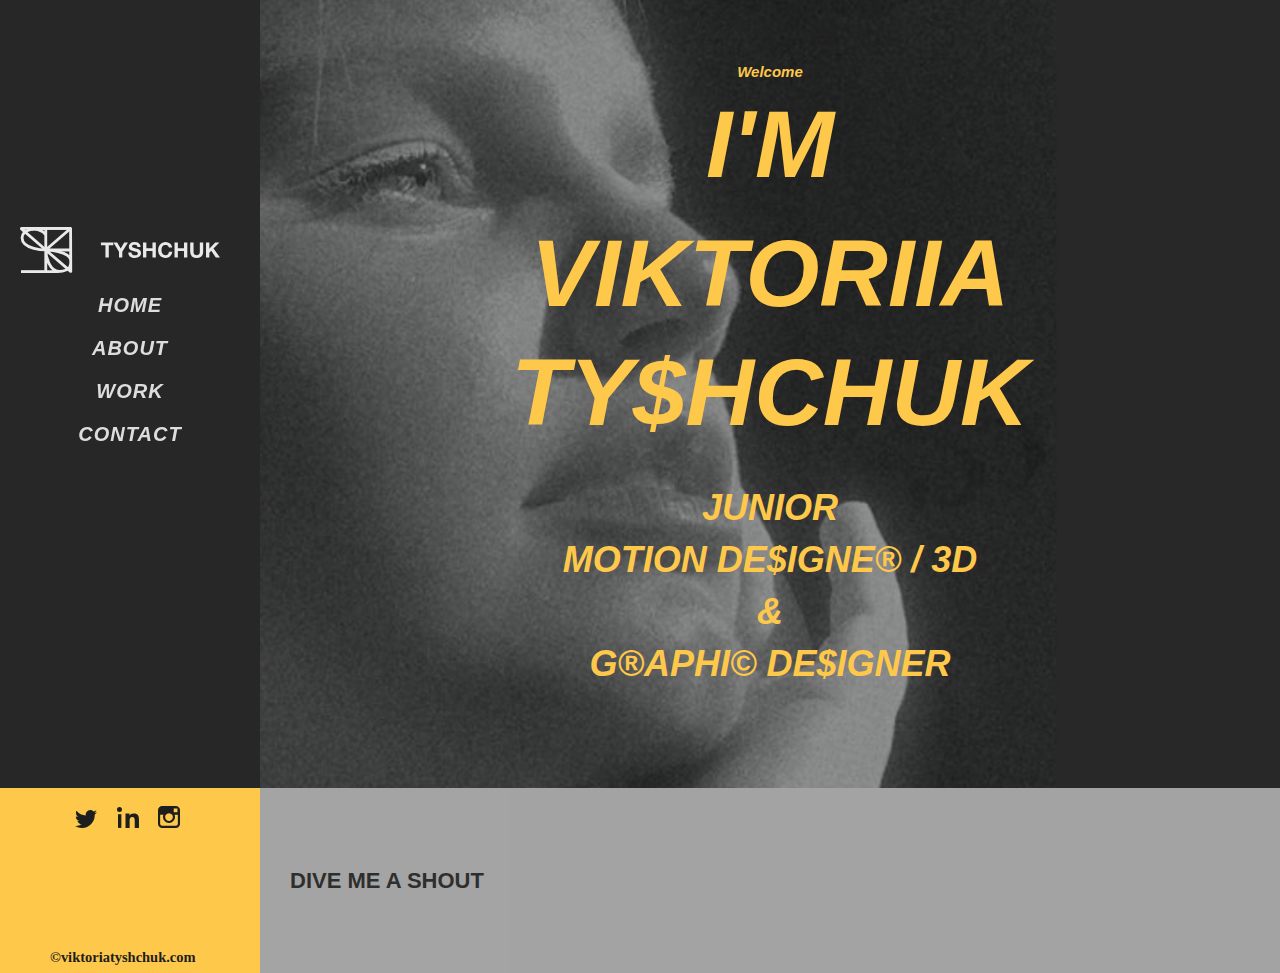
<file: index.html>
<!DOCTYPE html>
<html lang="en">
<head>
    <meta charset="UTF-8">
    <link rel="stylesheet" href="css/master.css">
    <meta name="viewport" content="width=device-width, initial-scale=1.0">
    <title>TYSHCHUK Portfolio</title>
</head>
<body>
    <div id="container">
        <header class="mainHead sidebar">
            <div id="logo">
                <a href="index.html">
                <img class="logo2" src="images/main_logo.svg"  alt="TYSHCHUK">
            </a>
            </div>
           
        </header>
        
        <div class="burgerMenu">
            <nav class="navbar">
                <div class="hamburger-menu">
                    <div class="line line-1"></div>
                    <div class="line line-2"></div>
                    <div class="line line-3"></div>
                </div>
                <ul class="nav-list">
                    <li class="nav-item">
                        <a href="index.html" class="nav-link">HOME</a>
                        <a href="about.html" class="nav-link">ABOUT</a>
                        <a href="work.html" class="nav-link">WORK</a>
                        <a href="contact.html" class="nav-link">CONTACT</a>
                    </li>
                </ul>
            </nav>
            
        </div>
       
     
    </div>

    <main class="content">
        <section class="banner">
            <h2 class="tagline">Welcome</h2>
            <h2 class="i title2">I'M</h2>
            <p class="name title">VIKTORIIA</p>
            <p class="last_name title3">TY$HCHUK</p>
            <p class="junior title4">JUNIOR</p>
            <p class="md title5">MOTION DE$IGNE® / 3D</p>
            <p class="and title6">&</p>
            <p class="gd title7">G®APHI© DE$IGNER</p>
        </section>

            <section class="shoutme">
                <p><a href="contact.html">DIVE ME A SHOUT</a></p>
            </section>

            <div class="yellowbar sidebar">
                <ul class="social-menu">
                    <li class="list">
                        <a href="https://twitter.com/?lang=uk">
                            <img src="images/twitter.svg" alt="">
                        </a></li>
                    <li class="list"> <a href="https://www.linkedin.com/in/viktoriia-tyshchuk-5082231b7/">
                        <img src="images/in.svg" alt="">
                    </a></li></li>
                    <li class="list"> <a href="https://www.instagram.com/vika_tyschuk/">
                        <img src="images/insta.svg" alt="">
                    </a></li></li>
                    
                    
                </ul>
                <img class="copyright" src="images/copyright.svg" alt="copyright">
            </div>
        
        
           
    </main>
   
    

   
   <script type="module" src="js/main.js"></script> 
   <script type="module" src="js/TheBurgerMenu.js"></script> 
</body>
</html>
</file>
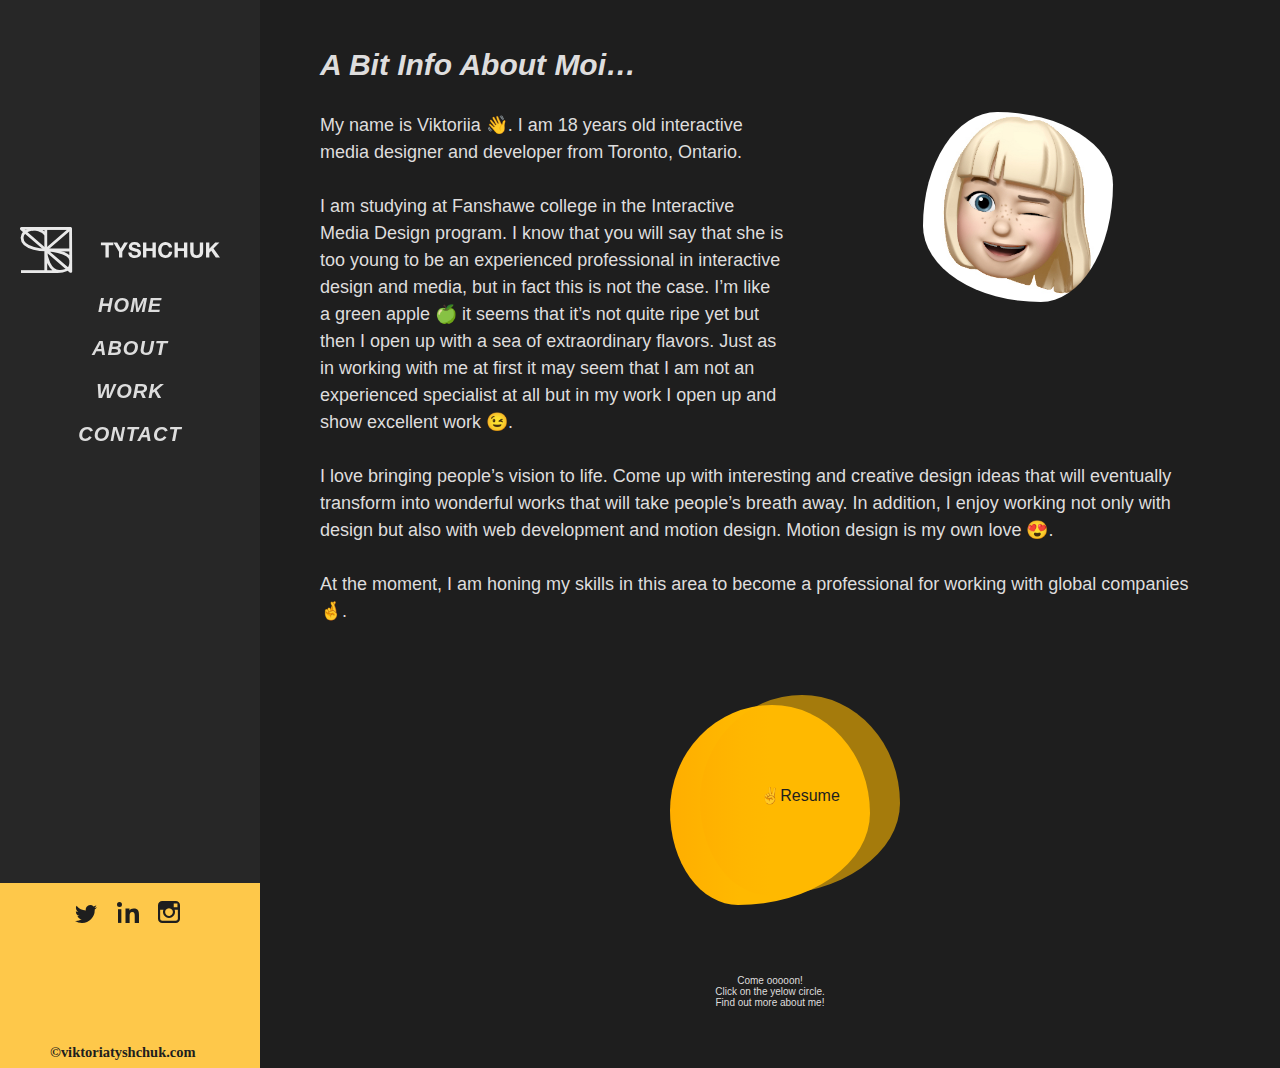
<file: about.html>
<DOCTYPE html>
<html lang="en">
<head>
    <meta charset="UTF-8">
    <link rel="stylesheet" href="css/master.css">
    <meta name="viewport" content="width=device-width, initial-scale=1.0">
    <title>TYSHCHUK Portfolio</title>
</head>
<body>
    <div id="container">
        <header class="mainHead sidebar">
            <div id="logo">
                <a href="index.html">
                <img class="logo2" src="images/main_logo.svg"  alt="TYSHCHUK">
            </a>
            </div>
           
        </header>
        
        <div class="burgerMenu">
            <nav class="navbar">
                <div class="hamburger-menu">
                    <div class="line line-1"></div>
                    <div class="line line-2"></div>
                    <div class="line line-3"></div>
                </div>
                <ul class="nav-list">
                    <li class="nav-item">
                        <a href="index.html" class="nav-link">HOME</a>
                        <a href="about.html" class="nav-link">ABOUT</a>
                        <a href="work.html" class="nav-link">WORK</a>
                        <a href="contact.html" class="nav-link">CONTACT</a>
                    </li>
                </ul>
            </nav>
            
        </div>
       
     
    </div>

    <main class="aboutContent">
        <div class="about-container">
         <h2 class="aboutMe">A Bit Info About Moi… </h2>
           <div class="aboutData">
               <div class="data-moi">
              <p class="text">
                My name is Viktoriia <span>&#128075;</span>. I am 18 years old interactive
                media designer and developer from Toronto, Ontario.
                <br><br>
            
                   I am studying at Fanshawe college in the Interactive
                Media Design program. I know that you will say that
                she is too young to be an experienced professional
                in interactive design and media, but in fact this is 
                not the case. I’m like a green apple <span>&#127823;</span>  it seems that it’s
                not quite ripe yet but then I open up with a sea of 
                extraordinary flavors. Just as in working with me at 
                first it may seem that I am not an experienced 
                specialist at all but in my work I open up and show 
                excellent work <span>&#128521;</span>. <br><br>
                
            </div>
            <div class="my-image">
            </div>

            </div>
            <div class="data-bottom">
                I love bringing people’s vision to life. Come up with interesting and creative design
              ideas that will eventually transform into wonderful works that will take people’s breath
              away. In addition, I enjoy working not only with design but also with web development
              and motion design. Motion design is my own love <span>&#128525;</span>.<br><br>
              At the moment, I am honing my skills in this area to become a professional for working with
              global companies <span>&#129310;</span>.</p>
             </div>
         </div>
          
          <div class="ball">
              <div class="shape-1">
                  <a href="resume/Viktoriia Tyshchuk Resume.pdf">
                <span class="text-span"><span>&#9996;</span>Resume</span></a>
                </div>
            <div class="shape"></div>
            </div>
         </div>
         <div class="wonder">
            <p>Come ooooon!</p>
            <p>Click on the yelow circle.</p>
            <p>Find out more about me!</p>
        </div>
       
   
       <div class="yellowbar sidebar">
        <ul class="social-menu">
            <li class="list">
                <a href="https://twitter.com/?lang=uk">
                    <img src="images/twitter.svg" alt="">
                </a></li>
            <li class="list"> <a href="https://www.linkedin.com/in/viktoriia-tyshchuk-5082231b7/">
                <img src="images/in.svg" alt="">
            </a></li></li>
            <li class="list"> <a href="https://www.instagram.com/vika_tyschuk/">
                <img src="images/insta.svg" alt="">
            </a></li></li>
            
        </ul>
        <img class="copyright" src="images/copyright.svg" alt="copyright">
    </div>
             
    </main>
   

   
   <script type="module" src="js/main.js"></script> 
   <script type="module" src="js/TheBurgerMenu.js"></script> 
  
  
  
</body>
</html>
</file>
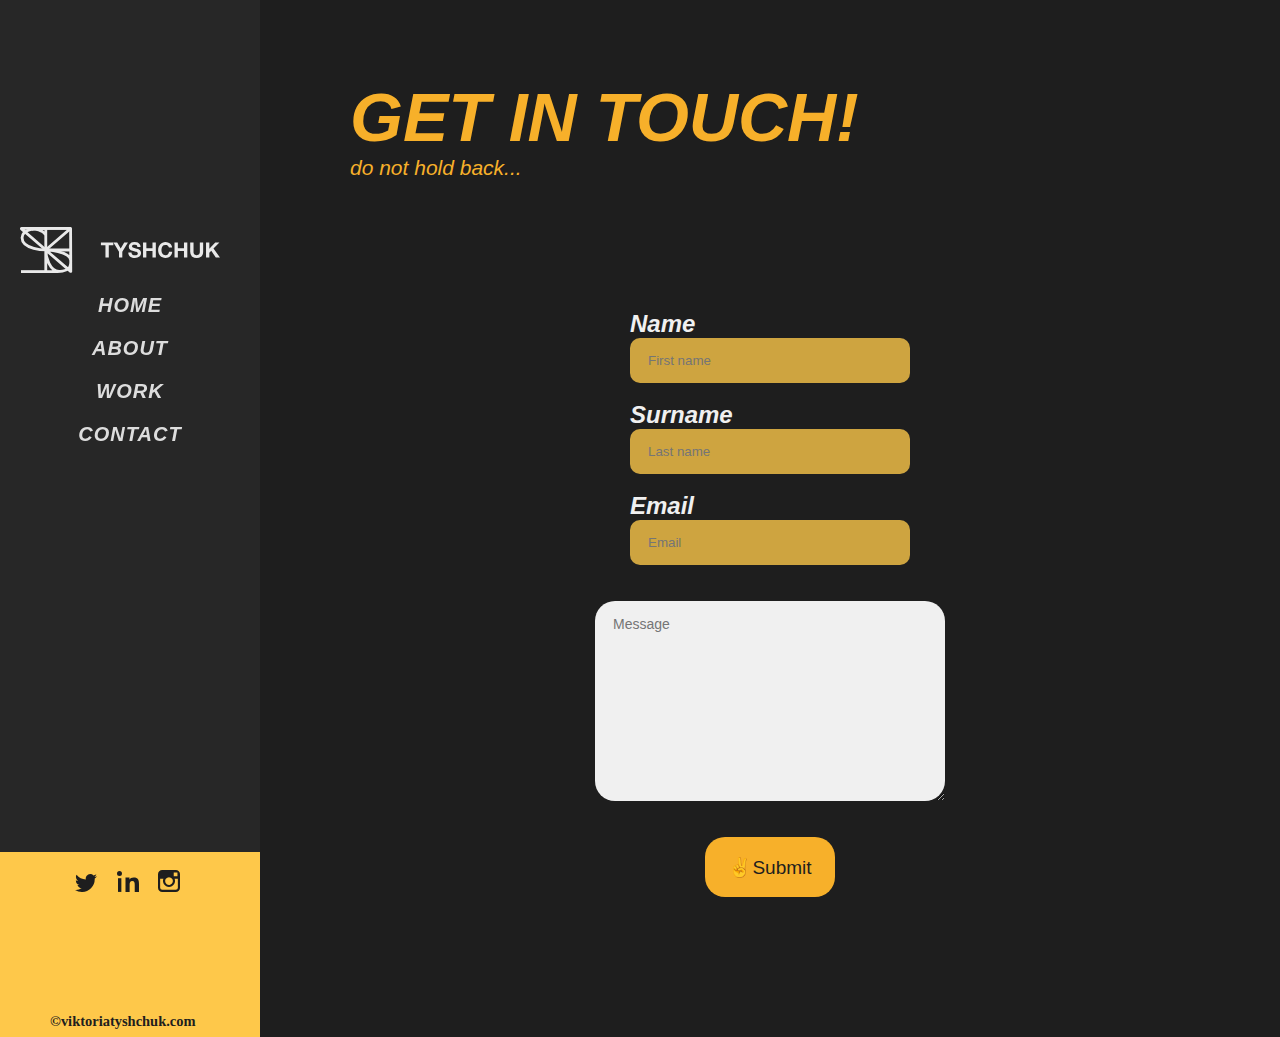
<file: contact.html>
<!DOCTYPE html>
<html lang="en">
<head>
    <meta charset="UTF-8">
    <link rel="stylesheet" href="css/master.css">
    <meta name="viewport" content="width=device-width, initial-scale=1.0">
    <title>TYSHCHUK Portfolio</title>
</head>
<body>
    <div id="container">
        <header class="mainHead sidebar">
            <div id="logo">
                <a href="index.html">
                <img class="logo2" src="images/main_logo.svg"  alt="TYSHCHUK">
            </a>
            </div>
           
        </header>
        
        <div class="burgerMenu">
            <nav class="navbar">
                <div class="hamburger-menu">
                    <div class="line line-1"></div>
                    <div class="line line-2"></div>
                    <div class="line line-3"></div>
                </div>
                <ul class="nav-list">
                    <li class="nav-item">
                        <a href="index.html" class="nav-link">HOME</a>
                        <a href="about.html" class="nav-link">ABOUT</a>
                        <a href="work.html" class="nav-link">WORK</a>
                        <a href="contact.html" class="nav-link">CONTACT</a>
                    </li>
                </ul>
            </nav>
            
        </div>
       
     
    </div>

    <main class="contactContent">
        <div class="contact-header">
        <h2 class="contact-me">GET IN TOUCH!</h1>
        <p class="not">do not hold back...</p>
    </div>
        
       
        <div class="contact-form">
        <form action="./includes/send.php" method="POST" id="mail-form">
            <div class="atribut">
            <label for="firstname">Name</label>
            <input class="yellow" type="text" id="firstname" name="firstname" placeholder="First name"  required>
            </div><br>
            <div class="atribut">
            <label for="lastname">Surname</label>
            <input class="yellow" type="text" id="lastname" name="lastname" placeholder="Last name"  required>
            </div><br>
            <div class="atribut">
            <label for="email">Email</label>
            <input class="yellow" type="email" id="email" name="email" placeholder="Email" required>
            </div><br><br>
            <label for="message"></label>
            <textarea class="textArea" name="message" id="message" cols="30" rows="10" placeholder="Message"></textarea></br></br>

            <div class="submit-wrapper">
                <button class="submit-btn"><span>&#9996;</span>Submit</button>
                <i class="fas fa-paper-plane"></i>
            </div>

        </form>
        </div>
           

           
       
        <div class="yellowbar sidebar">
            <ul class="social-menu">
                <li class="list">
                    <a href="https://twitter.com/?lang=uk">
                        <img src="images/twitter.svg" alt="">
                    </a></li>
                <li class="list"> <a href="https://www.linkedin.com/in/viktoriia-tyshchuk-5082231b7/">
                    <img src="images/in.svg" alt="">
                </a></li></li>
                <li class="list"> <a href="https://www.instagram.com/vika_tyschuk/">
                    <img src="images/insta.svg" alt="">
                </a></li></li>
                
                
            </ul>
            <img class="copyright" src="images/copyright.svg" alt="copyright">
        </div>
             
    </main>

   
   <script type="module" src="js/main.js"></script> 
   <script type="module" src="js/TheBurgerMenu.js"></script> 
   <script type="module" src="js/form.js"></script> 


</body>
</html>
</file>
<file: css/master.css>
@media screen and (min-width: 48em){#container{display:flex;display:grid;grid-template-columns:2fr 1fr}#container .sidebar{float:left;width:250px}.content{margin:-80px 0px 0px 260px}.content .banner{background-image:url(../images/bckgrnd-home.png);height:790px;background-repeat:no-repeat}.content .banner .i{font-size:80px}.content .banner .name{font-size:80px}.content .banner .last_name{font-size:80px}.content .banner .junior{font-size:26px}.content .banner .md{font-size:26px}.content .banner .and{font-size:26px}.content .banner .gd{font-size:26px}.content .shoutme{height:185px;width:100%;text-align:left;padding-left:30px;padding-top:20px;transition:width 1s cubic-bezier(0, 0, 1, 1) 80ms}.content .shoutme:hover{width:50%}.content .yellowbar{width:260px;height:185px;background-color:#fec84a;margin-top:-185px;margin-left:-260px;display:flex;align-items:center;justify-content:space-between;flex-direction:column}.content .yellowbar .copyright{width:160px;padding-bottom:8px}.content .yellowbar .social-menu{padding-top:8px}.content .yellowbar .social-menu .list{list-style:none;display:inline;text-decoration:none;padding-right:10px}.content .yellowbar .social-menu .list a{text-decoration:none}.content .yellowbar .social-menu .list a img{width:27px;padding-top:10px}#logo{margin-top:210px}.burgerMenu{display:flex;flex-direction:column;justify-content:center}.burgerMenu .navbar{left:0%;background-color:rgba(30,30,30,0);margin-top:120px;margin-left:-90px}.burgerMenu .nav-list{display:inline;list-style-type:none}.burgerMenu .nav-list .nav-item{text-align:center;list-style:none}.burgerMenu .nav-list .nav-item .nav-link{display:block;padding:10px 0;text-align:center;padding-top:10px;text-decoration:none;font-weight:bolder;font-style:italic;font-family:Helvetica,sans-serif}.hamburger-menu .line{display:none}.aboutContent{margin:-80px 0px 0px 260px}.aboutContent .aboutData{display:grid;grid-template-columns:1fr 1fr}.aboutContent .yellowbar{width:260px;height:185px;background-color:#fec84a;margin-top:-185px;margin-left:-260px;display:flex;align-items:center;justify-content:space-between;flex-direction:column}.aboutContent .yellowbar .copyright{width:160px;padding-bottom:8px}.aboutContent .yellowbar .social-menu{padding-top:8px}.aboutContent .yellowbar .social-menu .list{list-style:none;display:inline;text-decoration:none;padding-right:10px}.aboutContent .yellowbar .social-menu .list a{text-decoration:none}.aboutContent .yellowbar .social-menu .list a img{width:27px;padding-top:10px}.contactContent{margin:-80px 0px 0px 260px}.contactContent .yellowbar{width:260px;height:185px;background-color:#fec84a;margin-top:-185px;margin-left:-260px;display:flex;align-items:center;justify-content:space-between;flex-direction:column}.contactContent .yellowbar .copyright{width:160px;padding-bottom:8px}.contactContent .yellowbar .social-menu{padding-top:8px}.contactContent .yellowbar .social-menu .list{list-style:none;display:inline;text-decoration:none;padding-right:10px}.contactContent .yellowbar .social-menu .list a{text-decoration:none}.contactContent .yellowbar .social-menu .list a img{width:27px;padding-top:10px}#app{margin:-80px 0px 0px 260px}#app .yellowbar{width:260px;height:185px;background-color:#fec84a;margin-top:-185px;margin-left:-260px;display:flex;align-items:center;justify-content:space-between;flex-direction:column}#app .yellowbar .copyright{width:160px;padding-bottom:8px}#app .yellowbar .social-menu{padding-top:8px}#app .yellowbar .social-menu .list{list-style:none;display:inline;text-decoration:none;padding-right:10px}#app .yellowbar .social-menu .list a{text-decoration:none}#app .yellowbar .social-menu .list a img{width:27px;padding-top:10px}}@media screen and (min-width: 64em){.ball{margin-top:30px;margin-bottom:40px}.content{margin:-80px 0px 0px 260px}.content .banner .i{font-size:90px}.content .banner .name{font-size:90px}.content .banner .last_name{font-size:90px}.content .banner .junior{font-size:33px}.content .banner .md{font-size:33px}.content .banner .and{font-size:33px}.content .banner .gd{font-size:33px}.content .shoutme{height:185px;width:100%;text-align:left;padding-left:30px;padding-top:20px;transition:width 1s cubic-bezier(0, 0, 1, 1) 80ms}.content .shoutme:hover{width:45%}.content .contact-header .contact-me{font-size:88px}.content .contact-header .not{font-size:31px}.aboutContent{margin:-80px 0px 0px 260px}.aboutContent .aboutData{display:grid;grid-template-columns:1fr 1fr}.aboutContent .aboutData .my-image{width:300px;height:300px}.aboutContent .yellowbar{width:260px;height:185px;background-color:#fec84a;margin-top:-155px;margin-left:-260px;display:flex;align-items:center;justify-content:space-between;flex-direction:column}.aboutContent .yellowbar .copyright{width:160px;padding-bottom:8px}.aboutContent .yellowbar .social-menu{padding-top:8px}.aboutContent .yellowbar .social-menu .list{list-style:none;display:inline;text-decoration:none;padding-right:10px}.aboutContent .yellowbar .social-menu .list a{text-decoration:none}.aboutContent .yellowbar .social-menu .list a img{width:27px;padding-top:10px}#app{display:grid;grid-template-columns:1fr 1fr}.button-wrapper{display:flex;justify-content:space-evenly}}@media screen and (min-width: 80em){.content{margin:-80px 0px 0px 260px}.content .banner .i{font-size:95px}.content .banner .name{font-size:95px}.content .banner .last_name{font-size:95px}.content .banner .junior{font-size:36px}.content .banner .md{font-size:36px}.content .banner .and{font-size:36px}.content .banner .gd{font-size:36px}.content .shoutme{height:185px;width:100%;text-align:left;padding-left:30px;padding-top:20px;transition:width 1s cubic-bezier(0, 0, 1, 1) 80ms}.content .shoutme:hover{width:30%}.yellowbar{width:260px;height:185px;background-color:#fec84a;margin-top:-125px;margin-left:-260px;display:flex;align-items:center;justify-content:space-between;flex-direction:column}.yellowbar .copyright{width:160px;padding-bottom:8px}.yellowbar .social-menu{padding-top:8px}.yellowbar .social-menu .list{list-style:none;display:inline;text-decoration:none;padding-right:10px}.yellowbar .social-menu .list a{text-decoration:none}.yellowbar .social-menu .list a img{width:27px;padding-top:10px}.about-container .data-bottom{font-size:18px}.about-container .aboutData{font-size:18px}.about-container .aboutMe{font-size:33px}.ball{margin-top:40px;margin-bottom:30px}.my-image{width:220px;height:220px}}hamburger-menu{width:35px;height:30px;position:fixed;top:22px;right:50px;cursor:pointer;display:flex;flex-direction:column;justify-content:space-around}hamburger-menu .line{width:30px;height:3px;background-color:#fff;transition:all .8s}.navbar{width:500px;height:500px;background-color:rgba(30,30,30,.9);position:fixed;top:0;right:-800px;display:flex;flex-direction:column;justify-content:center;border-radius:9% 10% 20% 60%}.navbar .nav-list{text-align:right}.navbar .nav-list .nav-item{list-style:none;margin:38px}.navbar .nav-list .nav-item .nav-link{text-decoration:none;font-size:20px;color:#ddd;letter-spacing:1px;position:relative;overflow:hidden;transition:all .2s;padding-right:60px}.navbar .nav-list .nav-item .nav-link:hover{color:#fec84a}.change{right:0}.change.line-3{transform:rotateZ(405deg) translate(-8px, -6px)}.change.line-1{transform:rotateZ(-405deg) translate(-8px, 6px)}.change.line-2{opacity:0}*{margin:0;border:0;padding:0;box-sizing:border-box}body{background-color:#272727;font-family:"Helvetica Neue",sans-serif;height:100%}.hidden{display:none}.mainHead{height:78px;display:flex;flex-direction:row;justify-content:space-between}.mainHead #logo{margin-left:20px;padding-top:13px;width:55px;height:66px;opacity:.9;position:fixed}.mainHead #logo .logo2{width:200px;cursor:pointer;margin-top:4px;transition:all .8s;position:relative}.content{display:flex;flex-direction:column;justify-content:center}.banner{background-image:url(../images/bckgrnd.png);height:790px;background-repeat:no-repeat}.banner .tagline{margin-top:30px;text-align:center;font-size:15px;color:#fec84a;font-style:oblique;padding-top:35px}.banner .i{text-align:center;color:#fec84a;font-weight:bold;font-style:oblique;font-size:70px;padding:10px;margin-top:40px}.banner .name{text-align:center;color:#fec84a;font-weight:bold;font-style:oblique;font-size:70px;padding:10px}.banner .last_name{text-align:center;color:#fec84a;font-weight:bold;font-style:oblique;font-size:70px}.banner .title{white-space:nowrap;margin:0 auto;overflow:hidden;animation:animated-text 2s steps(30, end) .3s none}@keyframes animated-text{from{width:0}}.banner .title2{margin:0 auto;overflow:hidden;white-space:nowrap;animation:animated-text 2s steps(30, end) none}@keyframes animated-text{from{width:0}to{width:600px}}.banner .title3{margin:0 auto;overflow:hidden;white-space:nowrap;animation:animated-text 2s steps(30, end) 1s none}@keyframes animated-text{from{width:0}to{width:600px}}.banner .title4{margin:0 auto;overflow:hidden;white-space:nowrap;animation:animated-text 2s steps(30, end) 2.6s 1 normal none}@keyframes animated-text{from{width:0}to{width:600px}}.banner .title5{margin:0 auto;overflow:hidden;white-space:nowrap;animation:animated-text 2s steps(30, end) 2.9s 1 normal none}@keyframes animated-text{from{width:0}to{width:600px}}.banner .title6{margin:0 auto;overflow:hidden;white-space:nowrap;animation:animated-text 2s steps(30, end) 3.4s 1 normal none}@keyframes animated-text{from{width:0}to{width:600px}}.banner .title7{margin:0 auto;overflow:hidden;white-space:nowrap;animation:animated-text 2s steps(30, end) 3.5s 1 normal none}@keyframes animated-text{from{width:0}to{width:600px}}.banner .junior{text-align:center;color:#fec84a;font-weight:bold;font-style:oblique;font-size:24px;margin-top:40px}.banner .md{text-align:center;color:#fec84a;font-weight:bold;font-style:oblique;font-size:24px;margin-top:10px}.banner .and{text-align:center;color:#fec84a;font-weight:bold;font-style:oblique;font-size:24px;margin-top:10px}.banner .gd{text-align:center;color:#fec84a;font-weight:bold;font-style:oblique;font-size:24px;margin-top:10px}.shoutme{background-color:#f7f7f7;opacity:.6;height:150px;text-align:center}.shoutme p{font-size:22px;text-decoration:none;font-weight:bold;opacity:.9;padding-top:60px}.shoutme p a{text-decoration:none;color:#1e1e1e}.yellowbar{height:110px;background-color:#fec84a;text-align:center}.yellowbar .social-menu{text-align:center;padding-top:20px}.yellowbar .social-menu .list{list-style:none;display:inline;text-decoration:none;padding-right:10px}.yellowbar .social-menu .list a{text-decoration:none}.yellowbar .social-menu img{width:27px;padding-top:5px;padding-left:5px}.yellowbar .copyright{width:170px;padding-top:12px}.aboutContent{background-color:#1e1e1e;display:flex;flex-direction:column;justify-content:center}.aboutContent .wonder{font-size:10px;color:#dedddd;text-align:center;margin-bottom:30px;margin-top:40px}.aboutContent .about-container .data-bottom{color:#dedddd;padding-left:60px;padding-right:60px;padding-bottom:20px;line-height:1.5}.aboutContent .about-container .aboutMe{text-align:left;color:#dedddd;font-family:"Helvetica Neue",sans-serif;font-style:oblique;font-weight:bold;font-size:30px;margin-top:50px;margin-bottom:30px;padding-left:60px}.aboutContent .about-container .aboutData{display:flex;display:grid;grid-template-columns:1fr 1fr;color:#dedddd;line-height:1.5;padding-left:60px;padding-right:30px}.aboutContent .about-container .my-image{margin:0 auto;text-emphasis:center;align-items:center;display:flex;justify-content:center;margin-bottom:30px;background-image:url(../images/moi1.jpg);background-repeat:no-repeat;background-size:cover;background-position:center center;width:190px;height:190px;left:30px;top:5px;border-radius:39% 61% 38% 62%/60% 38% 62% 40%}.ball .shape{width:200px;height:200px;margin:0 auto;align-items:center;display:flex;justify-content:center;background:linear-gradient(90deg, #ffae00 0%, #ffb900 35%, #ffb900 100%);text-align:center;background-position:center center;border-radius:51% 49% 66% 34%/53% 54% 46% 47%;animation:box-animation 5s ease-in-out infinite;margin-top:-180px}@keyframes box-animation{0%{border-radius:39% 61% 66% 34%/47% 55% 45% 53%}50%{border-radius:66% 34% 66% 34%/47% 55% 45% 53%}100%{border-radius:39% 61% 66% 34%/47% 55% 45% 53%}}.ball .shape-1{margin:0 auto;text-emphasis:center;position:relative;align-items:center;display:flex;justify-content:center;background:linear-gradient(90deg, rgba(255, 174, 0, 0.6) 0%, rgba(255, 185, 0, 0.6) 35%, rgba(255, 185, 0, 0.6) 100%);background-repeat:no-repeat;background-size:cover;background-position:center center;width:200px;height:200px;left:30px;top:10px;border-radius:51% 49% 66% 34%/53% 54% 46% 47%;animation:box-animation1 5s ease-in-out infinite}.ball .shape-1 a{text-decoration:none;color:#1e1e1e}@keyframes box-animation1{0%{border-radius:56% 44% 55% 45%/39% 57% 43% 61%}50%{border-radius:64% 36% 53% 47%/37% 46% 54% 63%}100%{border-radius:56% 44% 55% 45%/39% 57% 43% 61%}}.contactContent{background-color:#1e1e1e;display:flex;flex-direction:column;justify-content:center}.contactContent .contact-header{display:flex;flex-direction:column;justify-content:center;text-align:left;padding-left:90px;margin-top:80px}.contactContent .contact-header .contact-me{font-size:68px;color:#f7b02a;font-weight:550;font-style:italic}.contactContent .contact-header .not{font-size:21px;color:#f7b02a;font-style:italic;font-weight:500}.contactContent .contact-form{display:flex;flex-direction:column;justify-content:center;margin-top:130px;margin-bottom:130px}.contactContent .contact-form #mail-form{display:flex;flex-direction:column;justify-content:center;align-items:center}.contactContent .contact-form #mail-form label{color:#f0f0f0;font-weight:560;display:block;width:150px;font-style:italic;font-size:24px}.contactContent .contact-form #mail-form .yellow{background-color:rgba(250,197,72,.8);border-radius:10px;width:400px;padding:4px 18px 4px 18px;color:#1e1e1e;width:280px;height:45px}.contactContent .contact-form #mail-form .textArea{width:350px;height:200px;background-color:#f0f0f0;border-radius:20px;font-family:"Helvetica Neue",sans-serif;font-size:14px;color:#1e1e1e;padding:15px 18px 4px 18px}.contactContent .contact-form #mail-form .submit-btn{background-color:#f7b02a;border-radius:20px;font-family:"Helvetica Neue",sans-serif;font-size:19px;color:#1e1e1e;width:130px;height:60px;margin-bottom:10px}.contactContent .contact-form .submit-wrapper{display:flex;flex-direction:column;justify-content:center}#app{background-color:#1e1e1e}.lightbox{display:none;position:absolute;top:0;bottom:0;width:80vw;height:123vh;background-color:#1e1e1e;color:#fec84a;padding:40px}.lightbox span{color:#fec84a;font-size:1.5em;cursor:pointer}.show-lightbox{display:block}.button-wrapper{display:flex;flex-direction:column;justify-content:center;align-items:center;margin-bottom:30px}.button-wrapper .lb-thumb{width:500px;height:310px;padding-top:30px}.button-wrapper .lb-thumb-title{text-align:center;font-size:30px;color:#fec84a;font-weight:600;text-transform:uppercase;padding-top:10px}.button-wrapper .lb-thumb-theme{text-align:center;font-size:18px;color:#dedddd;font-weight:300}.video-player{display:flex;flex-direction:column;justify-content:center;align-items:center;margin-top:30px}.video-player h2{padding-top:20px;font-size:40px;font-weight:600;text-transform:uppercase}.video-player .video{width:70%}.video-player .programs{font-size:22px;font-weight:600;font-style:italic;padding-top:20px}.video-player .desc{font-size:22px;font-weight:600;font-style:italic;padding-top:30px}.image-player{display:flex;flex-direction:column;justify-content:center;align-items:center;margin-top:30px}.image-player .picture{width:500px;height:330px}.image-player .programs{font-size:22px;font-weight:600;font-style:italic;padding-top:30px}.image-player .desc{font-size:22px;font-weight:600;font-style:italic;padding-top:30px}/*# sourceMappingURL=master.css.map */
</file>
